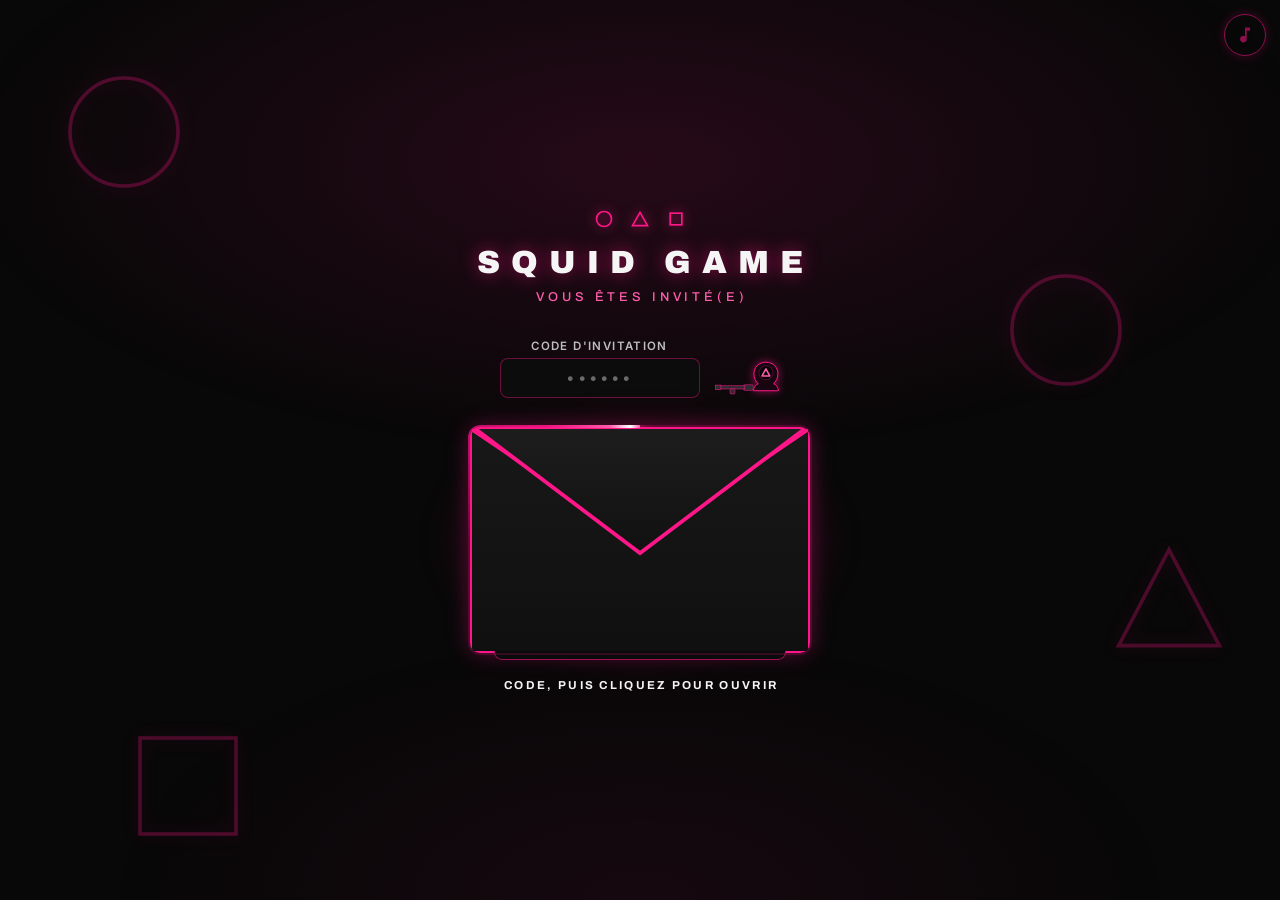
<file: index.html>
<!DOCTYPE html>
<html lang="fr">
<head>
  <meta charset="UTF-8">
  <meta name="viewport" content="width=device-width, initial-scale=1.0">
  <title>Franck 50 ans &amp; Andy 18 ans — Invitation Squid Game</title>
  <meta name="description" content="Deux générations. Une soirée. Un seul jeu. Rendez-vous le samedi 20 février 2027 à la salle des fêtes de Bou.">
  <meta name="robots" content="noindex">
  <meta name="theme-color" content="#080808">

  <!-- Métadonnées de partage (WhatsApp, réseaux sociaux) -->
  <meta property="og:type" content="website">
  <meta property="og:locale" content="fr_FR">
  <meta property="og:title" content="Franck 50 ans &amp; Andy 18 ans — Invitation Squid Game">
  <meta property="og:description" content="Deux générations. Une soirée. Un seul jeu. Rendez-vous le 20 février 2027 à Bou.">
  <meta name="twitter:card" content="summary">

  <link rel="preconnect" href="https://fonts.googleapis.com">
  <link rel="preconnect" href="https://fonts.gstatic.com" crossorigin>
  <link href="https://fonts.googleapis.com/css2?family=Archivo:wght@500;700;900&family=Inter:wght@400;500;600&family=Permanent+Marker&display=swap" rel="stylesheet">
  <link rel="stylesheet" href="style.css">
</head>
<body>

  <!-- Formes géométriques décoratives en arrière-plan -->
  <div class="bg-shapes" aria-hidden="true">
    <svg class="shape shape-1" viewBox="0 0 100 100"><circle cx="50" cy="50" r="45"/></svg>
    <svg class="shape shape-2" viewBox="0 0 100 100"><polygon points="50,8 92,88 8,88"/></svg>
    <svg class="shape shape-3" viewBox="0 0 100 100"><rect x="10" y="10" width="80" height="80"/></svg>
    <svg class="shape shape-4" viewBox="0 0 100 100"><circle cx="50" cy="50" r="45"/></svg>
  </div>

  <main>
    <!-- ============ ÉCRAN 1 : L'ENVELOPPE ============ -->
    <section id="envelope-scene" class="scene scene-envelope" aria-label="Enveloppe d'invitation">
      <div class="scene-inner">

        <div class="symbols" aria-hidden="true">
          <svg viewBox="0 0 24 24"><circle cx="12" cy="12" r="9"/></svg>
          <svg viewBox="0 0 24 24"><path d="M12 4 L21 20 H3 Z"/></svg>
          <svg viewBox="0 0 24 24"><rect x="5" y="5" width="14" height="14"/></svg>
        </div>

        <p class="brand">SQUID GAME</p>
        <p class="invite-label">Vous êtes invité(e)</p>

        <div class="code-gate" id="code-gate">
          <div class="gate-row">
            <label class="field" for="invite-code">
              <span>Code d'invitation</span>
              <input id="invite-code" type="password" autocomplete="off" placeholder="••••••" aria-describedby="code-error">
            </label>
            <svg class="guard gate-guard" viewBox="0 0 108 56" aria-hidden="true">
              <g transform="translate(108,0) scale(-1,1)">
                <path class="hood" d="M20 6c10 0 17 7 17 16.5 0 6.2-2.6 11.3-6.2 14 3.9 1.8 6.7 4.7 7 10H2.2c.3-5.3 3.1-8.2 7-10C5.6 33.8 3 28.7 3 22.5 3 13 10 6 20 6z"/>
                <circle class="mask" cx="20" cy="21" r="10"/>
                <path class="sym" d="M20 15.5l5.5 10h-11l5.5-10z"/>
              </g>
              <g class="gun">
                <rect class="gun-body" x="56" y="38" width="14" height="8" rx="2"/>
                <rect class="gun-body" x="24" y="39.5" width="34" height="4.5"/>
                <rect class="gun-body" x="37" y="44" width="7" height="7" rx="1"/>
                <rect class="gun-body" x="16" y="38.5" width="8" height="6.5"/>
              </g>
              <path class="flash" d="M9 30l-2.5 6.5L0 35l4 5.5-5.5 3.5 6.5 1L3.5 51 8 46l5.5 4-1-6.5 6.5-1-5.5-3.5 4-5.5-6.5 1.5z"/>
            </svg>
          </div>
          <p id="code-error" class="rsvp-error" hidden>Code incorrect — réessayez.</p>
        </div>

        <button id="envelope" class="envelope" type="button" aria-label="Ouvrir l'enveloppe pour découvrir l'invitation">
          <span class="env-glow" aria-hidden="true"></span>
          <span class="env-back" aria-hidden="true"></span>
          <span class="mini-card" aria-hidden="true">
            <span class="mini-card-symbols">
              <svg viewBox="0 0 24 24"><circle cx="12" cy="12" r="9"/></svg>
              <svg viewBox="0 0 24 24"><path d="M12 4 L21 20 H3 Z"/></svg>
              <svg viewBox="0 0 24 24"><rect x="5" y="5" width="14" height="14"/></svg>
            </span>
            <span class="mini-card-text">INVITATION</span>
          </span>
          <span class="env-front" aria-hidden="true"></span>
          <span class="env-flap" aria-hidden="true"></span>
        </button>

        <p class="hint" id="hint" aria-hidden="true">Code, puis cliquez pour ouvrir</p>
      </div>
    </section>

    <!-- ============ ÉCRAN 2 : LA CARTE ============ -->
    <section id="card-scene" class="scene scene-card" hidden aria-label="Invitation">
      <article class="card">

        <p class="card-tag" aria-hidden="true">UN JEU UNIQUE<br>UNE SOIRÉE<br>INOUBLIABLE</p>

        <div class="symbols" aria-hidden="true">
          <svg viewBox="0 0 24 24"><circle cx="12" cy="12" r="9"/></svg>
          <svg viewBox="0 0 24 24"><path d="M12 4 L21 20 H3 Z"/></svg>
          <svg viewBox="0 0 24 24"><rect x="5" y="5" width="14" height="14"/></svg>
        </div>

        <svg class="guards" viewBox="0 0 230 58" aria-hidden="true">
          <defs>
            <path id="hood" d="M20 0c11.5 0 20 8.3 20 19.5 0 7.4-3.1 13.4-7.3 16.6 4.6 2.1 7.9 5.6 8.3 11.9H-1c.4-6.3 3.7-9.8 8.3-11.9C3.1 32.9 0 26.9 0 19.5 0 8.3 8.5 0 20 0z"/>
          </defs>
          <g transform="translate(8,14) scale(0.72)">
            <use href="#hood" class="hood"/>
            <circle class="mask" cx="20" cy="19" r="12.5"/>
            <circle class="sym" cx="20" cy="19" r="7"/>
          </g>
          <g transform="translate(192,14) scale(0.72)">
            <use href="#hood" class="hood"/>
            <circle class="mask" cx="20" cy="19" r="12.5"/>
            <rect class="sym" x="13.5" y="12.5" width="13" height="13"/>
          </g>
          <g transform="translate(95,4)">
            <use href="#hood" class="hood"/>
            <circle class="mask" cx="20" cy="19" r="12.5"/>
            <path class="sym" d="M20 11 L28 27 L12 27 Z"/>
          </g>
        </svg>

        <p class="invite-label">Vous êtes invité(e)</p>
        <p class="invite-sub">à fêter les anniversaires de</p>

        <h1 class="name" tabindex="-1" aria-label="FRANCK WREDE">FR<svg class="sg-tri" viewBox="0 0 24 24" aria-hidden="true"><path d="M12 5 L20.5 20 H3.5 Z"/></svg>NCK WRE<span class="sg-sq" aria-hidden="true"></span>E</h1>
        <p class="age">50 ANS</p>
        <p class="amp" aria-hidden="true">&amp;</p>
        <p class="name" aria-label="ANDY WREDE"><svg class="sg-tri" viewBox="0 0 24 24" aria-hidden="true"><path d="M12 5 L20.5 20 H3.5 Z"/></svg>N<span class="sg-sq" aria-hidden="true"></span>Y WRE<span class="sg-sq" aria-hidden="true"></span>E</p>
        <p class="age">18 ANS</p>

        <div class="divider" aria-hidden="true">
          <span class="divider-line"></span>
          <span class="divider-symbols">
            <svg viewBox="0 0 24 24"><circle cx="12" cy="12" r="9"/></svg>
            <svg viewBox="0 0 24 24"><path d="M12 4 L21 20 H3 Z"/></svg>
            <svg viewBox="0 0 24 24"><rect x="5" y="5" width="14" height="14"/></svg>
          </span>
          <span class="divider-line"></span>
        </div>
        <div class="tagline-box">
          <p class="tagline">Deux générations. Une soirée. </p>
          <p class="brush center">Un seul jeu.</p>
        </div>
        <div class="details-box">
          <div class="info">
            <svg class="info-icon" viewBox="0 0 24 24" aria-hidden="true"><rect x="3" y="5" width="18" height="16" rx="2"/><path d="M3 10h18M8 3v4M16 3v4"/></svg>
            <div>
              <p class="date">SAMEDI 20 FÉVRIER 2027</p>
              <p class="time">À PARTIR DE 19 H 00</p>
            </div>
          </div>
          <div class="info">
            <svg class="info-icon" viewBox="0 0 24 24" aria-hidden="true"><path d="M12 21s7-5.5 7-11a7 7 0 1 0-14 0c0 5.5 7 11 7 11z"/><circle cx="12" cy="10" r="2.6"/></svg>
            <div>
              <p class="venue">SALLE DES FÊTES DE BOU</p>
              <p class="address">8 Rue du Puits de l'Orme<br>45430 Bou, France</p>
            </div>
          </div>
        </div>

        <div class="cta-deco">
          <span class="sg-mini" aria-hidden="true">○ △ □</span>
          <a class="btn btn-secondary"
           href="https://www.google.com/maps/search/?api=1&amp;query=8+Rue+du+Puits+de+l%27Orme%2C+45430+Bou%2C+France"
           target="_blank" rel="noopener noreferrer">
          <svg class="btn-icon" viewBox="0 0 24 24" aria-hidden="true"><path d="M12 2C8.13 2 5 5.13 5 9c0 5.25 7 13 7 13s7-7.75 7-13c0-3.87-3.13-7-7-7zm0 9.5A2.5 2.5 0 1 1 12 6a2.5 2.5 0 0 1 0 5.5z"/></svg>
          VOIR L'ITINÉRAIRE
          </a>
          <span class="sg-mini" aria-hidden="true">○ △ □</span>
        </div>

        <div class="dresscode">
          <svg class="dress-icon" viewBox="0 0 24 24" aria-hidden="true"><path d="M12 2.6c3.6 0 6.2 2.7 6.2 6.4 0 2.4-1 4.3-2.5 5.5.8.6 1.3 1.5 1.3 2.5v3.3c0 .8-.7 1.5-1.5 1.5H8.5c-.8 0-1.5-.7-1.5-1.5V17c0-1 .5-1.9 1.3-2.5C6.8 13.3 5.8 11.4 5.8 9c0-3.7 2.6-6.4 6.2-6.4z"/><path d="M12 9.4l2.8 4.7H9.2L12 9.4z"/></svg>
          <div>
            <p class="dresscode-title">DRESS CODE : </p>
            <p class="brush center">SQUID GAME</p>
            <p class="dresscode-text center">Les tenues inspirées de Squid Game sont vivement encouragées.</p>
          </div>
        </div>

        <p class="challenge">Prêts à relever le défi ?</p>

        <div class="rsvp-form">
          <p class="rsvp-form-title">Qui vient ?</p>

          <label class="field" for="guest-name">
            <span>Votre nom</span>
            <input id="guest-name" type="text" autocomplete="name" placeholder="Ex. : Marie Dupont">
          </label>

          <p class="presence-label">Serez-vous présent(e) ?</p>
          <div class="presence" role="group" aria-label="Serez-vous présent(e) ?">
            <button type="button" class="presence-btn active" data-presence="yes" aria-pressed="true">Oui, je serai présent(e)</button>
            <button type="button" class="presence-btn" data-presence="no" aria-pressed="false">Non, je ne pourrai pas venir</button>
          </div>

          <div id="rsvp-details">
          <div class="counter">
            <span>Adultes</span>
            <div class="stepper">
              <button type="button" data-count="adults" data-step="-1" aria-label="Un adulte de moins">−</button>
              <output id="count-adults" aria-live="polite">1</output>
              <button type="button" data-count="adults" data-step="1" aria-label="Un adulte de plus">+</button>
            </div>
          </div>

          <div class="counter">
            <span>Ados (12 à 17 ans)</span>
            <div class="stepper">
              <button type="button" data-count="teens" data-step="-1" aria-label="Un ado de moins">−</button>
              <output id="count-teens" aria-live="polite">0</output>
              <button type="button" data-count="teens" data-step="1" aria-label="Un ado de plus">+</button>
            </div>
          </div>
          <label class="field ages" id="teens-ages-field" for="teens-ages" hidden>
            <span>Âge(s) des ados</span>
            <input id="teens-ages" type="text" inputmode="numeric" placeholder="Ex. : 14, 16">
          </label>

          <div class="counter">
            <span>Enfants (moins de 12 ans)</span>
            <div class="stepper">
              <button type="button" data-count="kids" data-step="-1" aria-label="Un enfant de moins">−</button>
              <output id="count-kids" aria-live="polite">0</output>
              <button type="button" data-count="kids" data-step="1" aria-label="Un enfant de plus">+</button>
            </div>
          </div>
          <label class="field ages" id="kids-ages-field" for="kids-ages" hidden>
            <span>Âge(s) des enfants</span>
            <input id="kids-ages" type="text" inputmode="numeric" placeholder="Ex. : 7, 9">
          </label>
          </div>
        </div>

        <p id="rsvp-error" class="rsvp-error" hidden>Merci d'indiquer au moins une personne.</p>

        <div class="shooter-row">
        <svg class="guard guard-shooter" viewBox="0 0 106 56" aria-hidden="true">
          <path class="hood" d="M20 6c10 0 17 7 17 16.5 0 6.2-2.6 11.3-6.2 14 3.9 1.8 6.7 4.7 7 10H2.2c.3-5.3 3.1-8.2 7-10C5.6 33.8 3 28.7 3 22.5 3 13 10 6 20 6z"/>
          <circle class="mask" cx="20" cy="21" r="10"/>
          <path class="sym" d="M20 15.5l5.5 10h-11l5.5-10z"/>
          <g class="gun">
            <rect class="gun-body" x="36" y="38" width="14" height="8" rx="2"/>
            <rect class="gun-body" x="48" y="39.5" width="34" height="4.5"/>
            <rect class="gun-body" x="62" y="44" width="7" height="7" rx="1"/>
            <rect class="gun-body" x="82" y="38.5" width="8" height="6.5"/>
          </g>
          <path class="flash" d="M97 30l2.5 6.5L106 35l-4 5.5 5.5 3.5-6.5 1L102.5 51 98 46l-5.5 4 1-6.5-6.5-1 5.5-3.5-4-5.5 6.5 1.5z"/>
        </svg>
        <a id="rsvp-btn" class="btn btn-primary" href="#" target="_blank" rel="noopener noreferrer">
          <svg class="btn-icon" viewBox="0 0 24 24" aria-hidden="true"><path d="M17.472 14.382c-.297-.149-1.758-.867-2.03-.967-.273-.099-.471-.148-.67.15-.197.297-.767.966-.94 1.164-.173.199-.347.223-.644.075-.297-.15-1.255-.463-2.39-1.475-.883-.788-1.48-1.761-1.653-2.059-.173-.297-.018-.458.13-.606.134-.133.298-.347.446-.52.149-.174.198-.298.298-.497.099-.198.05-.371-.025-.52-.075-.149-.669-1.612-.916-2.207-.242-.579-.487-.5-.669-.51-.173-.008-.371-.01-.57-.01-.198 0-.52.074-.792.372-.272.297-1.04 1.016-1.04 2.479 0 1.462 1.065 2.875 1.213 3.074.149.198 2.096 3.2 5.077 4.487.709.306 1.262.489 1.694.625.712.227 1.36.195 1.871.118.571-.085 1.758-.719 2.006-1.413.248-.694.248-1.289.173-1.413-.074-.124-.272-.198-.57-.347m-5.421 7.403h-.004a9.87 9.87 0 0 1-5.031-1.378l-.361-.214-3.741.982.998-3.648-.235-.374a9.86 9.86 0 0 1-1.51-5.26c.001-5.45 4.436-9.884 9.888-9.884 2.64 0 5.122 1.03 6.988 2.898a9.825 9.825 0 0 1 2.893 6.994c-.003 5.45-4.437 9.884-9.885 9.884m8.413-18.297A11.815 11.815 0 0 0 12.05 0C5.495 0 .16 5.335.157 11.892c0 2.096.547 4.142 1.588 5.945L.057 24l6.305-1.654a11.882 11.882 0 0 0 5.683 1.448h.005c6.554 0 11.89-5.335 11.893-11.893a11.821 11.821 0 0 0-3.48-8.413Z"/></svg>
          CONFIRMEZ VOS PRÉSENCES
        </a>
        </div>

        <p class="deadline">Merci de confirmer vos présences avant le</p> 
        <p> <strong>19 décembre 2026</strong></p>
        <p id="rsvp-note" class="rsvp-note" hidden>WhatsApp s'ouvrira avec un message prêt à envoyer.</p>

        <div id="rsvp-success" class="rsvp-success" hidden role="status">
          <svg viewBox="0 0 24 24" aria-hidden="true"><path d="M12 2a10 10 0 1 0 0 20 10 10 0 0 0 0-20zm-1.2 14.4-4-4 1.7-1.7 2.3 2.3 5.7-5.7 1.7 1.7z"/></svg>
          <p class="rsvp-success-title">Réponse envoyée — merci !</p>
          <p class="rsvp-success-text">Votre confirmation a bien été transmise aux organisateurs.<br>À très vite, le 20 février 2027.</p>
        </div>

        <button id="copy-btn" class="copy" type="button">Copier le message de confirmation</button>

      </article>
    </section>

    <!-- Musique de fond : déposez un fichier « musique.mp3 » à côté d'index.html -->
    <audio id="bgm" src="musique.mp3" loop preload="auto"></audio>
    <button id="music-toggle" class="music-toggle" type="button" aria-label="Activer ou couper la musique" hidden>
      <svg viewBox="0 0 24 24" aria-hidden="true"><path d="M12 3v10.55a4 4 0 1 0 2 3.45V7h4V3h-6z"/></svg>
    </button>

    <!-- Popup de confirmation -->
    <div id="rsvp-modal" class="modal" hidden role="dialog" aria-modal="true" aria-labelledby="rsvp-modal-title">
      <div class="modal-backdrop" data-close></div>
      <div class="modal-box">
        <svg class="modal-check" viewBox="0 0 24 24" aria-hidden="true"><path d="M12 2a10 10 0 1 0 0 20 10 10 0 0 0 0-20zm-1.2 14.4-4-4 1.7-1.7 2.3 2.3 5.7-5.7 1.7 1.7z"/></svg>
        <p id="rsvp-modal-title" class="rsvp-success-title">Réponse envoyée — merci !</p>
        <p class="rsvp-success-text">Votre confirmation a bien été transmise aux organisateurs.<br>À très vite, le 20 février 2027.</p>
        <button id="rsvp-close" class="btn btn-secondary" type="button">FERMER</button>
      </div>
    </div>
  </main>

  <noscript>
    <style>
      #envelope-scene { display: none; }
      #card-scene { display: flex !important; }
    </style>
  </noscript>

  <script src="script.js" defer></script>
</body>
</html>
</file>
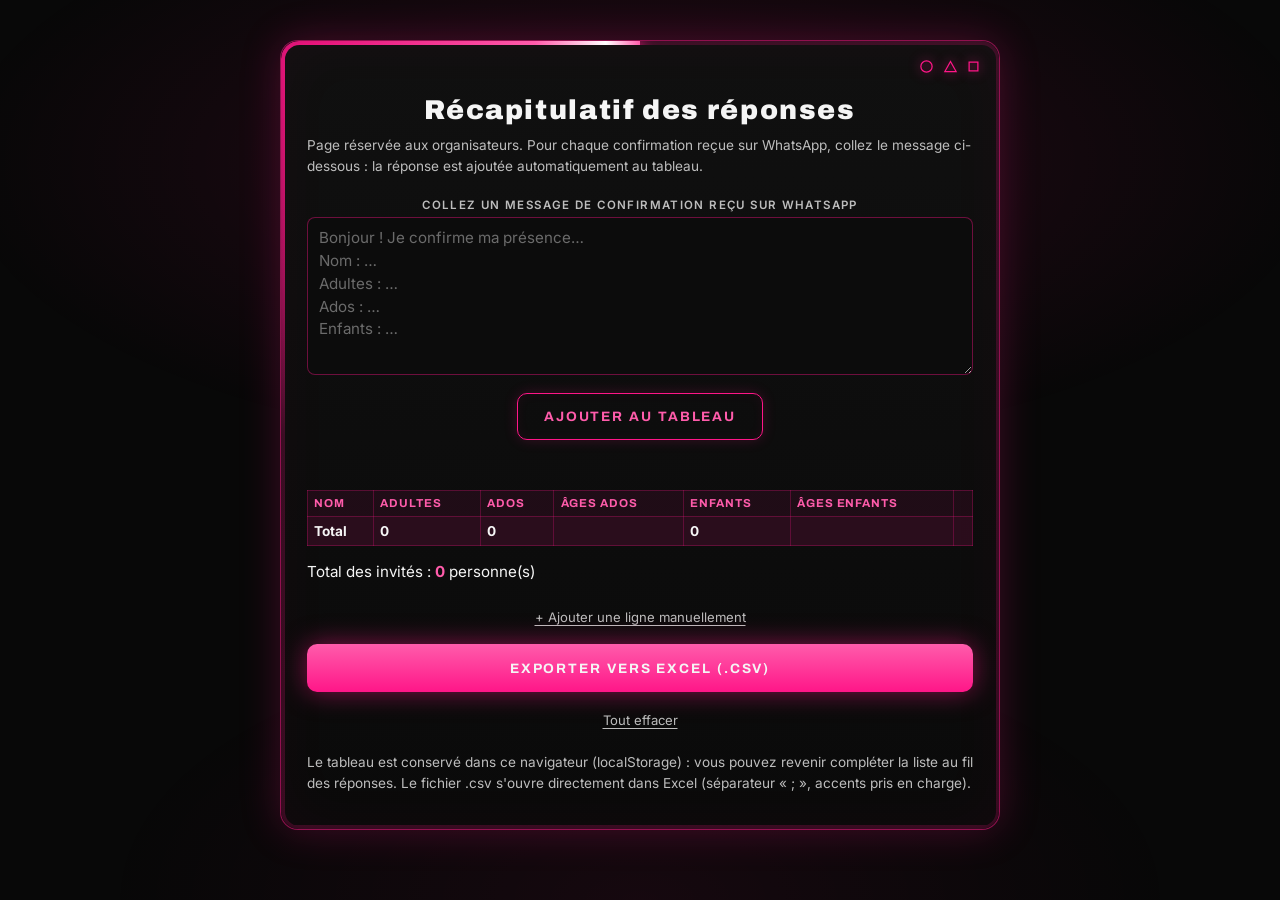
<file: reponses.html>
<!DOCTYPE html>
<html lang="fr">
<head>
  <meta charset="UTF-8">
  <meta name="viewport" content="width=device-width, initial-scale=1.0">
  <title>Récapitulatif des réponses — Anniversaire Franck &amp; Andy</title>
  <meta name="description" content="Récapitulatif des confirmations de présence (page organisateurs).">
  <meta name="robots" content="noindex">
  <meta name="theme-color" content="#080808">
  <link rel="preconnect" href="https://fonts.googleapis.com">
  <link rel="preconnect" href="https://fonts.gstatic.com" crossorigin>
  <link href="https://fonts.googleapis.com/css2?family=Archivo:wght@500;700;900&family=Inter:wght@400;500;600&display=swap" rel="stylesheet">
  <link rel="stylesheet" href="style.css">
</head>
<body>

  <main class="scene scene-card" style="align-items:flex-start;">
    <article class="card card-wide is-visible">

      <div class="symbols" aria-hidden="true">
        <svg viewBox="0 0 24 24"><circle cx="12" cy="12" r="9"/></svg>
        <svg viewBox="0 0 24 24"><path d="M12 4 L21 20 H3 Z"/></svg>
        <svg viewBox="0 0 24 24"><rect x="5" y="5" width="14" height="14"/></svg>
      </div>

      <h1 class="admin-title">Récapitulatif des réponses</h1>
      <p class="admin-sub">
        Page réservée aux organisateurs. Pour chaque confirmation reçue sur WhatsApp,
        collez le message ci-dessous : la réponse est ajoutée automatiquement au tableau.
      </p>

      <label class="field" for="paste">
        <span>Collez un message de confirmation reçu sur WhatsApp</span>
        <textarea id="paste" rows="6" placeholder="Bonjour ! Je confirme ma présence…&#10;Nom : …&#10;Adultes : …&#10;Ados : …&#10;Enfants : …"></textarea>
      </label>

      <button id="parse-btn" class="btn btn-secondary" type="button">AJOUTER AU TABLEAU</button>
      <p id="parse-hint" class="parse-hint" hidden>Message ajouté. Vous pouvez vérifier ou corriger la ligne dans le tableau.</p>

      <div class="table-wrap">
        <table id="table">
          <thead>
            <tr>
              <th>Nom</th>
              <th>Adultes</th>
              <th>Ados</th>
              <th>Âges ados</th>
              <th>Enfants</th>
              <th>Âges enfants</th>
              <th aria-label="Actions"></th>
            </tr>
          </thead>
          <tbody id="tbody"></tbody>
          <tfoot>
            <tr>
              <th>Total</th>
              <th id="t-adults">0</th>
              <th id="t-teens">0</th>
              <th></th>
              <th id="t-kids">0</th>
              <th></th>
              <th></th>
            </tr>
          </tfoot>
        </table>
      </div>

      <p class="admin-total">Total des invités : <strong id="t-all">0</strong> personne(s)</p>

      <div class="admin-actions">
        <button id="add-row" class="admin-link" type="button">+ Ajouter une ligne manuellement</button>
        <button id="export-btn" class="btn btn-primary" type="button">EXPORTER VERS EXCEL (.CSV)</button>
        <button id="clear-btn" class="admin-link danger" type="button">Tout effacer</button>
      </div>

      <p class="admin-note">
        Le tableau est conservé dans ce navigateur (localStorage) : vous pouvez revenir
        compléter la liste au fil des réponses. Le fichier .csv s'ouvre directement
        dans Excel (séparateur « ; », accents pris en charge).
      </p>

    </article>
  </main>

  <script src="reponses.js" defer></script>
</body>
</html>
</file>
<file: style.css>
/* =====================================================
   INVITATION SQUID GAME — Noir & rose néon
   Franck 50 ans & Andy 18 ans
   ===================================================== */

:root {
  --black: #080808;
  --black-2: #151515;
  --pink: #FF1688;
  --pink-light: #FF5CAB;
  --white: #F5F5F5;
  --grey: #BDBDBD;
  --font-title: "Archivo", "Segoe UI", "Helvetica Neue", Arial, sans-serif;
  --font-body: "Inter", "Segoe UI", "Helvetica Neue", Arial, sans-serif;
  --font-marker: "Permanent Marker", "Segoe UI", cursive;
}

* { margin: 0; padding: 0; box-sizing: border-box; }

html { -webkit-text-size-adjust: 100%; }

[hidden] { display: none !important; }

body {
  background: var(--black);
  color: var(--white);
  font-family: var(--font-body);
  min-height: 100dvh;
  overflow-x: hidden;
}

/* Halo rose diffus en arrière-plan */
body::before {
  content: "";
  position: fixed;
  inset: 0;
  background:
    radial-gradient(ellipse 90% 55% at 50% 18%, rgba(255, 22, 136, 0.12), transparent 60%),
    radial-gradient(ellipse 70% 50% at 50% 100%, rgba(255, 22, 136, 0.06), transparent 60%);
  pointer-events: none;
  z-index: 0;
}

/* ---------- Formes géométriques flottantes ---------- */
.bg-shapes .shape {
  position: fixed;
  width: 120px;
  height: 120px;
  opacity: 0.28;
  z-index: 0;
  pointer-events: none;
  filter: drop-shadow(0 0 9px rgba(255, 22, 136, 0.55));
}
.bg-shapes .shape * {
  fill: none;
  stroke: var(--pink);
  stroke-width: 3;
}
.shape-1 { top: 8%;  left: 5%;  animation: float 7s ease-in-out infinite; }
.shape-2 { top: 60%; right: 4%; width: 140px; height: 140px; animation: float 9s ease-in-out infinite reverse; }
.shape-3 { bottom: 6%; left: 10%; width: 90px; height: 90px; animation: float 6s ease-in-out infinite 1s; }
.shape-4 { top: 30%; right: 12%; width: 70px; height: 70px; animation: float 8s ease-in-out infinite 0.5s; }

@keyframes float {
  0%, 100% { transform: translateY(0) rotate(0deg); }
  25%      { transform: translateY(-26px) rotate(12deg); }
  50%      { transform: translateY(-6px) rotate(24deg); }
  75%      { transform: translateY(-30px) rotate(10deg); }
}

/* ---------- Structure générale ---------- */
.scene {
  position: relative;
  z-index: 1;
  min-height: 100dvh;
  display: flex;
  align-items: center;
  justify-content: center;
  padding: 2rem 1rem;
}

.scene-inner {
  display: flex;
  flex-direction: column;
  align-items: center;
  text-align: center;
  width: 100%;
  max-width: 430px;
}

/* ---------- Symboles ◯ △ □ ---------- */
.symbols {
  display: flex;
  gap: 1rem;
  justify-content: center;
  margin-bottom: 1rem;
}
.symbols svg {
  width: 20px;
  height: 20px;
  fill: none;
  stroke: var(--pink);
  stroke-width: 2;
  filter: drop-shadow(0 0 6px rgba(255, 22, 136, 0.8));
}

/* Symboles qui « dansent » (balancement en cascade) */
.symbols svg, .divider-symbols svg, .sg-mini {
  animation: symDance 2.6s ease-in-out infinite;
}
.symbols svg:nth-child(2), .divider-symbols svg:nth-child(2) { animation-delay: 0.35s; }
.symbols svg:nth-child(3), .divider-symbols svg:nth-child(3) { animation-delay: 0.7s; }
.sg-mini:last-child { animation-delay: 0.5s; }
@keyframes symDance {
  0%, 100% { transform: translateY(0) rotate(0deg); }
  25%      { transform: translateY(-4px) rotate(-10deg); }
  50%      { transform: translateY(0) rotate(0deg); }
  75%      { transform: translateY(-4px) rotate(10deg); }
}

/* ---------- Textes communs ---------- */
.brand {
  font-family: var(--font-title);
  font-weight: 900;
  font-size: clamp(1.5rem, 6vw, 2rem);
  letter-spacing: 0.35em;
  text-indent: 0.35em;
  color: var(--white);
  text-shadow: 0 0 18px rgba(255, 22, 136, 0.55);
  margin-bottom: 0.6rem;
}

.invite-label {
  font-family: var(--font-title);
  font-weight: 500;
  font-size: 0.8rem;
  letter-spacing: 0.3em;
  text-indent: 0.3em;
  text-transform: uppercase;
  color: var(--pink-light);
  margin-bottom: 2.2rem;
}

/* =====================================================
   ENVELOPPE
   ===================================================== */
.envelope {
  position: relative;
  width: min(78vw, 300px);
  aspect-ratio: 300 / 200;
  background: none;
  border: none;
  padding: 0;
  cursor: pointer;
  perspective: 900px;
  -webkit-tap-highlight-color: transparent;
}
.envelope:focus-visible {
  outline: 2px solid var(--pink-light);
  outline-offset: 8px;
  border-radius: 10px;
}

/* Halo pulsant derrière l'enveloppe */
.env-glow {
  position: absolute;
  inset: -18%;
  border-radius: 50%;
  background: radial-gradient(ellipse at center, rgba(255, 22, 136, 0.28), transparent 65%);
  filter: blur(12px);
  animation: glowPulse 2.6s ease-in-out infinite;
  pointer-events: none;
}
@keyframes glowPulse {
  0%, 100% { opacity: 0.7; transform: scale(1); }
  50%      { opacity: 1;   transform: scale(1.08); }
}

/* Face arrière (corps visible + bordure néon) */
.env-back {
  position: absolute;
  inset: 0;
  background: #0c0c0c;
  border: 2px solid var(--pink);
  border-radius: 10px;
  box-shadow:
    0 0 22px rgba(255, 22, 136, 0.35),
    inset 0 0 30px rgba(255, 22, 136, 0.06);
  z-index: 1;
}

/* Mini-carte glissée dans l'enveloppe */
.mini-card {
  position: absolute;
  left: 7%;
  right: 7%;
  top: 6%;
  bottom: 6%;
  background: #0a0a0a;
  border: 1px solid rgba(255, 22, 136, 0.6);
  border-radius: 8px;
  display: flex;
  flex-direction: column;
  align-items: center;
  justify-content: center;
  gap: 0.7rem;
  z-index: 2;
  transform: translateY(10%);
  transition: transform 0.7s cubic-bezier(0.25, 0.8, 0.3, 1) 0.4s;
}
.mini-card-symbols { display: flex; gap: 0.55rem; }
.mini-card-symbols svg {
  width: 15px; height: 15px;
  fill: none; stroke: var(--pink); stroke-width: 2;
}
.mini-card-text {
  font-family: var(--font-title);
  font-size: 0.6rem;
  letter-spacing: 0.4em;
  text-indent: 0.4em;
  color: var(--grey);
}

/* Poche avant (forme en V) */
.env-front {
  position: absolute;
  inset: 2px;
  background: var(--pink);
  clip-path: polygon(0 0, 50% 52%, 100% 0, 100% 100%, 0 100%);
  border-radius: 0 0 8px 8px;
  z-index: 3;
}
.env-front::after {
  content: "";
  position: absolute;
  inset: 0;
  background: linear-gradient(180deg, #181818, #101010);
  clip-path: polygon(0 3px, 50% calc(52% + 2px), 100% 3px, 100% 100%, 0 100%);
}

/* Rabat (triangle supérieur) */
.env-flap {
  position: absolute;
  left: 2px;
  right: 2px;
  top: 2px;
  height: 56%;
  background: var(--pink);
  clip-path: polygon(0 0, 100% 0, 50% 100%);
  transform-origin: 50% 0;
  transform: rotateX(0deg);
  transition: transform 0.55s cubic-bezier(0.55, 0.06, 0.35, 1);
  z-index: 6;
}
.env-flap::after {
  content: "";
  position: absolute;
  inset: 0;
  background: linear-gradient(180deg, #1d1d1d, #111111);
  clip-path: polygon(0 0, 100% 0, 50% 100%);
  transform: scale(0.96);
  transform-origin: 50% 0;
}

/* --- État ouvert --- */
.is-opening .env-flap { transform: rotateX(180deg); }
.is-opening .mini-card {
  transform: translateY(-118%) scale(1.05);
  z-index: 7;
  box-shadow: 0 0 30px rgba(255, 22, 136, 0.5);
}
.is-opening .env-glow { animation: none; opacity: 1; transform: scale(1.15); }
.is-opening { cursor: default; }

/* Sortie de la scène enveloppe */
.scene-envelope { transition: opacity 0.35s ease; }
.scene-envelope.is-gone { opacity: 0; pointer-events: none; }

/* ---------- Code d'invitation ---------- */
.code-gate { margin-bottom: 1.8rem; }
.code-gate .field { text-align: center; margin-bottom: 0.4rem; }
.code-gate input {
  max-width: 200px;
  text-align: center;
  letter-spacing: 0.2em;
}
.code-gate .rsvp-error { margin-bottom: 0; }

@keyframes shake {
  0%, 100% { transform: translateX(0); }
  20% { transform: translateX(-9px); }
  40% { transform: translateX(9px); }
  60% { transform: translateX(-6px); }
  80% { transform: translateX(6px); }
}
.envelope.shake { animation: shake 0.45s ease; }

/* ---------- Indice "cliquez" ---------- */
.hint {
  margin-top: 1.6rem;
  font-family: var(--font-title);
  font-size: 0.72rem;
  font-weight: 700;
  letter-spacing: 0.2em;
  text-indent: 0.2em;
  white-space: nowrap;
  text-transform: uppercase;
  color: var(--white);
  animation: hintPulse 2s ease-in-out infinite;
}
@keyframes hintPulse {
  0%, 100% { opacity: 0.45; }
  50%      { opacity: 1; text-shadow: 0 0 12px rgba(255, 22, 136, 0.8); }
}
.is-opening ~ .hint, .is-gone .hint { display: none; }

/* =====================================================
   CARTE D'INVITATION
   ===================================================== */
.scene-card { padding: 2.5rem 1rem 3rem; }

.card {
  position: relative;
  overflow: hidden;
  width: 100%;
  max-width: 430px;
  background: linear-gradient(180deg, #101010, #0a0a0a);
  border: 1px solid rgba(255, 22, 136, 0.55);
  border-radius: 18px;
  box-shadow:
    0 0 40px rgba(255, 22, 136, 0.22),
    inset 0 0 60px rgba(255, 22, 136, 0.04);
  padding: 3.4rem 1.6rem 2.2rem;
  text-align: center;
  opacity: 0;
  transform: translateY(18px) scale(0.98);
  transition: opacity 0.5s ease, transform 0.5s ease;
}
.scene-card.is-visible .card { opacity: 1; transform: none; }

/* Lumière néon qui court le long du bord de la carte */
@property --neon-angle {
  syntax: "<angle>";
  initial-value: 0deg;
  inherits: false;
}
@supports (mask-composite: exclude) or (-webkit-mask-composite: xor) {
  .envelope::after {
    content: "";
    position: absolute;
    inset: -2px;
    border-radius: 12px;
    z-index: 8;
    padding: 2.5px;
    background: conic-gradient(
      from var(--neon-angle),
      rgba(255, 22, 136, 0.12) 0deg,
      rgba(255, 22, 136, 0.12) 270deg,
      rgba(255, 22, 136, 0.8) 320deg,
      var(--pink-light) 345deg,
      #fff 355deg,
      var(--pink-light) 360deg
    );
    -webkit-mask: linear-gradient(#000 0 0) content-box, linear-gradient(#000 0 0);
    -webkit-mask-composite: xor;
            mask: linear-gradient(#000 0 0) content-box, linear-gradient(#000 0 0);
            mask-composite: exclude;
    filter: drop-shadow(0 0 7px rgba(255, 22, 136, 1));
    animation: neonRun 4s linear infinite;
    pointer-events: none;
  }
  .card::after {
    content: "";
    position: absolute;
    inset: 0;
    border-radius: 18px;
    padding: 3.5px;
    background: conic-gradient(
      from var(--neon-angle),
      rgba(255, 22, 136, 0.12) 0deg,
      rgba(255, 22, 136, 0.12) 270deg,
      rgba(255, 22, 136, 0.8) 320deg,
      var(--pink-light) 345deg,
      #fff 355deg,
      var(--pink-light) 360deg
    );
    filter: drop-shadow(0 0 8px rgba(255, 22, 136, 1));
    -webkit-mask: linear-gradient(#000 0 0) content-box, linear-gradient(#000 0 0);
    -webkit-mask-composite: xor;
            mask: linear-gradient(#000 0 0) content-box, linear-gradient(#000 0 0);
            mask-composite: exclude;
    animation: neonRun 4s linear infinite;
    pointer-events: none;
  }
}
@keyframes neonRun {
  to { --neon-angle: 360deg; }
}

/* Tag « affiche » incliné en haut à gauche */
.card-tag {
  position: absolute;
  top: 1rem;
  left: 1.1rem;
  font-family: var(--font-marker);
  font-size: 0.66rem;
  line-height: 1.35;
  text-align: left;
  color: var(--pink);
  text-shadow: 0 0 8px rgba(255, 22, 136, 0.65);
  transform: rotate(-8deg);
}
.center{
  text-align: center;
}

/* Symboles ○ △ □ repositionnés en haut à droite (comme l'affiche) */
.card > .symbols {
  position: absolute;
  top: 1.15rem;
  right: 1.1rem;
  margin: 0;
  gap: 0.55rem;
}
.card > .symbols svg { width: 15px; height: 15px; }

.card .invite-label { margin-bottom: 0.35rem; }

.invite-sub {
  font-family: var(--font-marker);
  font-size: 1.05rem;
  color: var(--pink);
  text-shadow: 0 0 10px rgba(255, 22, 136, 0.5);
  margin-bottom: 2.4rem;
}

/* Texte façon marqueur avec souligné griffonné */
.brush {
  font-family: var(--font-marker);
  font-style: normal;
  color: var(--pink);
  font-size: 1.06em;
  text-shadow: 0 0 10px rgba(255, 22, 136, 0.6);
  padding-bottom: 0.32em;
  background: url("data:image/svg+xml,%3Csvg xmlns='http://www.w3.org/2000/svg' width='120' height='9' viewBox='0 0 120 9'%3E%3Cpath d='M3 6 Q 32 2 62 6 T 117 4' fill='none' stroke='%23FF1688' stroke-width='2.5' stroke-linecap='round'/%3E%3C/svg%3E") no-repeat bottom center / 100% 0.42em;
}
.tagline-box { margin-bottom: 1.8rem; }
.name {
  font-family: var(--font-title);
  font-weight: 900;
  font-size: clamp(1.7rem, 7.5vw, 2.2rem);
  letter-spacing: 0.08em;
  color: var(--white);
  text-shadow: 0 0 16px rgba(255, 22, 136, 0.4);
  line-height: 1.1;
}

/* Triangle SVG (poids du trait réglable via stroke-width) */
.sg-tri {
  width: 1em;
  height: 1em;
  fill: none;
  stroke: var(--pink);
  stroke-width: 3.2;
  stroke-linejoin: round;
  vertical-align: -0.09em;
  margin: 0 0.02em;
  filter: drop-shadow(0 0 6px rgba(255, 22, 136, 0.8));
}
/* Carré dessiné en CSS (le glyphe □ est trop petit/mal aligné) */
.sg-sq {
  display: inline-block;
  width: 0.75em;
  height: 0.75em;
  border: 0.15em solid var(--pink);
  margin: 0 0.04em;
  vertical-align: -0.06em;
  box-shadow:
    0 0 10px rgba(255, 22, 136, 0.75),
    inset 0 0 6px rgba(255, 22, 136, 0.3);
}

/* Gardes masqués façon affiche (rangée de 3) */
.guards {
  display: block;
  width: min(250px, 74%);
  height: auto;
  margin: 0 auto 0.9rem;
}
.guards .hood {
  fill: #170610;
  stroke: var(--pink);
  stroke-width: 1.5;
  filter: drop-shadow(0 0 6px rgba(255, 22, 136, 0.55));
}
.guards .mask {
  fill: #050505;
  stroke: rgba(255, 22, 136, 0.45);
  stroke-width: 1;
}
.guards .sym {
  fill: none;
  stroke: var(--pink-light);
  stroke-width: 2.4;
  stroke-linejoin: round;
  filter: drop-shadow(0 0 5px rgba(255, 22, 136, 0.9));
}

.age {
  display: flex;
  align-items: center;
  justify-content: center;
  gap: 0.9rem;
  font-family: var(--font-title);
  font-weight: 700;
  font-size: 1.05rem;
  letter-spacing: 0.35em;
  text-indent: 0.35em;
  color: var(--pink);
  margin-top: 0.35rem;
  text-shadow: 0 0 10px rgba(255, 22, 136, 0.6);
}
.age::before, .age::after {
  content: "";
  width: 34px;
  height: 2px;
  background: linear-gradient(90deg, transparent, var(--pink));
  box-shadow: 0 0 6px rgba(255, 22, 136, 0.6);
}
.age::after { background: linear-gradient(90deg, var(--pink), transparent); }

.amp {
  font-family: var(--font-title);
  font-size: 1.4rem;
  color: var(--pink-light);
  margin: 0.7rem 0;
  text-shadow: 0 0 12px rgba(255, 22, 136, 0.7);
}

.divider {
  display: flex;
  align-items: center;
  gap: 0.8rem;
  margin: 1.6rem 0;
}
.divider-line {
  flex: 1;
  height: 1px;
  background: linear-gradient(90deg, transparent, rgba(255, 22, 136, 0.6), transparent);
}
.divider-symbols { display: flex; gap: 0.6rem; }
.divider-symbols svg {
  width: 14px; height: 14px;
  fill: none; stroke: var(--pink); stroke-width: 2;
  opacity: 0.9;
}

.tagline {
  font-size: 1.05rem;
  font-weight: 500;
  font-style: italic;
  color: var(--pink-light);
  line-height: 1.6;
}

/* ---------- Bloc date / lieu façon affiche ---------- */
.details-box {
  border: 1px solid rgba(255, 22, 136, 0.38);
  border-radius: 12px;
  background: rgba(255, 22, 136, 0.035);
  box-shadow: inset 0 0 18px rgba(255, 22, 136, 0.05);
  margin-bottom: 1.6rem;
}
.info {
  display: flex;
  align-items: center;
  gap: 1rem;
  text-align: left;
  padding: 0.95rem 1.1rem;
}
.info + .info { border-top: 1px solid rgba(255, 22, 136, 0.22); }
.info-icon {
  width: 28px;
  height: 28px;
  flex-shrink: 0;
  fill: none;
  stroke: var(--pink);
  stroke-width: 1.7;
  stroke-linecap: round;
  filter: drop-shadow(0 0 5px rgba(255, 22, 136, 0.7));
}
.details-box .time { margin-bottom: 0; }
.details-box .address { margin-bottom: 0; }

.date {
  font-family: var(--font-title);
  font-weight: 700;
  font-size: 0.8rem;
  letter-spacing: 0.12em;
  color: var(--white);
}
.time {
  font-family: var(--font-title);
  font-weight: 500;
  font-size: 0.8rem;
  letter-spacing: 0.18em;
  color: var(--grey);
  margin-top: 0.4rem;
  margin-bottom: 1.5rem;
}

.venue {
  font-family: var(--font-title);
  font-weight: 700;
  font-size: 0.8rem;
  letter-spacing: 0.14em;
  color: var(--white);
}
.address {
  font-size: 0.8rem;
  color: var(--grey);
  line-height: 1.6;
  margin-top: 0.4rem;
  margin-bottom: 1.3rem;
}

/* ---------- Boutons ---------- */
.btn {
  display: inline-flex;
  align-items: center;
  justify-content: center;
  gap: 0.55rem;
  font-family: var(--font-title);
  font-weight: 700;
  font-size: 0.85rem;
  letter-spacing: 0.14em;
  text-transform: uppercase;
  text-decoration: none;
  border-radius: 10px;
  padding: 0.95rem 1.6rem;
  transition: transform 0.2s ease, box-shadow 0.2s ease, background 0.2s ease, color 0.2s ease;
  -webkit-tap-highlight-color: transparent;
}
.btn-icon { width: 18px; height: 18px; fill: currentColor; flex-shrink: 0; }
.btn:active { transform: scale(0.97); }

.btn-secondary {
  color: var(--pink-light);
  border: 1.5px solid var(--pink);
  background: transparent;
  box-shadow: 0 0 14px rgba(255, 22, 136, 0.18), inset 0 0 12px rgba(255, 22, 136, 0.06);
  margin-bottom: 1.7rem;
}
.cta-deco {
  display: flex;
  align-items: center;
  justify-content: center;
  gap: 0.7rem;
  margin-bottom: 1.7rem;
}
.cta-deco .btn-secondary { margin-bottom: 0; }
.sg-mini {
  color: var(--pink);
  font-size: 0.72rem;
  letter-spacing: 0.3em;
  text-shadow: 0 0 8px rgba(255, 22, 136, 0.7);
  white-space: nowrap;
}
.btn-secondary:hover, .btn-secondary:focus-visible {
  background: rgba(255, 22, 136, 0.12);
  box-shadow: 0 0 24px rgba(255, 22, 136, 0.45);
  color: var(--white);
}

.btn-primary {
  color: var(--white);
  background: linear-gradient(180deg, var(--pink-light), var(--pink));
  border: none;
  width: 100%;
  padding: 1.05rem 1.6rem;
  box-shadow: 0 0 26px rgba(255, 22, 136, 0.5);
  animation: btnBreath 3s ease-in-out infinite;
}
.btn-primary:hover, .btn-primary:focus-visible {
  box-shadow: 0 0 40px rgba(255, 22, 136, 0.8);
  transform: translateY(-2px);
}

/* ---------- Garde tireur (coup de feu au clic) ---------- */
.shooter-row {
  display: flex;
  align-items: center;
  gap: 0.5rem;
}
.shooter-row .btn-primary {
  flex: 1;
  width: auto;
  font-size: 0.78rem;
  letter-spacing: 0.1em;
  padding-left: 0.7rem;
  padding-right: 0.7rem;
  white-space: nowrap;
}
.guard { overflow: visible; }
.guard-shooter {
  width: 62px;
  flex-shrink: 0;
}
.guard .hood {
  fill: #170610;
  stroke: var(--pink);
  stroke-width: 1.4;
  filter: drop-shadow(0 0 6px rgba(255, 22, 136, 0.55));
}
.guard .mask {
  fill: #050505;
  stroke: rgba(255, 22, 136, 0.45);
  stroke-width: 1;
}
.guard .sym {
  fill: none;
  stroke: var(--pink-light);
  stroke-width: 2.2;
  stroke-linejoin: round;
}
.guard .gun-body {
  fill: #2b2b30;
  stroke: var(--pink);
  stroke-width: 0.8;
}
.guard .flash {
  fill: #ffd34d;
  stroke: #ff9a00;
  stroke-width: 1.2;
  opacity: 0;
}
.guard-shooter .flash { transform-origin: 97px 41px; }
.guard-shooter.fire .flash { animation: muzzle 0.2s ease-out; }
.guard-shooter.fire .gun { animation: recoil 0.2s ease-out; }
@keyframes muzzle {
  0%   { opacity: 0; transform: scale(0.3); }
  35%  { opacity: 1; transform: scale(1.25); }
  100% { opacity: 0; transform: scale(0.9); }
}
@keyframes recoil {
  30%  { transform: translateX(-4px); }
  100% { transform: translateX(0); }
}

/* Garde du portail de code : fusil qui bouge haut/bas */
.gate-row {
  display: flex;
  align-items: flex-end;
  gap: 0.3rem;
}
.gate-row .field { flex: 1; margin-bottom: 0; }
.gate-guard {
  width: 76px;
  flex-shrink: 0;
}
.gate-guard .gun { animation: aimBob 2.4s ease-in-out infinite; }
@keyframes aimBob {
  0%, 100% { transform: translateY(0); }
  50%      { transform: translateY(-2.5px); }
}
.gate-guard .flash { transform-origin: 9px 41px; }

/* Code faux : rafale — flashs répétés + fusil qui saute */
.gate-guard.firing .gun { animation: gunBounce 0.6s ease-out; }
.gate-guard.firing .flash { animation: burstFlash 0.6s steps(1, end); }
@keyframes gunBounce {
  0%, 100% { transform: translateY(0); }
  15%, 48%, 80% { transform: translateY(-5px); }
  32%, 64% { transform: translateY(0); }
}
@keyframes burstFlash {
  0%, 16%, 32%, 48%, 64% { opacity: 1; transform: scale(1.1); }
  8%, 24%, 40%, 56%, 100% { opacity: 0; transform: scale(0.7); }
}

/* ---------- Bouton musique ---------- */
.music-toggle {
  position: fixed;
  top: 14px;
  right: 14px;
  z-index: 80;
  width: 42px;
  height: 42px;
  border-radius: 50%;
  border: 1.5px solid var(--pink);
  background: rgba(10, 10, 10, 0.85);
  color: var(--pink);
  display: flex;
  align-items: center;
  justify-content: center;
  cursor: pointer;
  box-shadow: 0 0 12px rgba(255, 22, 136, 0.4);
  -webkit-tap-highlight-color: transparent;
}
.music-toggle svg { width: 20px; height: 20px; fill: currentColor; }
.music-toggle:not(.on) { opacity: 0.55; }
.music-toggle.on { animation: notePulse 2s ease-in-out infinite; }
@keyframes notePulse {
  50% { box-shadow: 0 0 22px rgba(255, 22, 136, 0.75); }
}
@keyframes btnBreath {
  0%, 100% { box-shadow: 0 0 22px rgba(255, 22, 136, 0.45); }
  50%      { box-shadow: 0 0 34px rgba(255, 22, 136, 0.7); }
}

/* ---------- Dress code ---------- */
.dresscode {
  display: flex;
  align-items: center;
  gap: 1rem;
  text-align: left;
  border: 1px solid rgba(255, 22, 136, 0.4);
  border-radius: 12px;
  padding: 0.95rem 1.05rem;
  margin-bottom: 1.6rem;
  background: rgba(255, 22, 136, 0.04);
  box-shadow: inset 0 0 18px rgba(255, 22, 136, 0.05);
}
.dress-icon {
  width: 40px;
  height: 40px;
  flex-shrink: 0;
  fill: none;
  stroke: var(--pink);
  stroke-width: 1.6;
  stroke-linejoin: round;
  filter: drop-shadow(0 0 6px rgba(255, 22, 136, 0.7));
}
.dresscode .brush { font-size: 1.15em; }
.dresscode-title {
  font-family: var(--font-title);
  font-weight: 700;
  font-size: 0.95rem;
  letter-spacing: 0.2em;
  color: var(--pink);
  text-shadow: 0 0 10px rgba(255, 22, 136, 0.55);
}
.dresscode-text {
  font-size: 0.88rem;
  color: var(--grey);
  line-height: 1.55;
  margin-top: 0.4rem;
}

/* ---------- « Prêts à relever le défi ? » ---------- */
.challenge {
  display: flex;
  align-items: center;
  justify-content: center;
  gap: 0.8rem;
  font-family: var(--font-title);
  font-weight: 900;
  font-size: 0.76rem;
  letter-spacing: 0.16em;
  white-space: nowrap;
  text-transform: uppercase;
  color: var(--pink);
  text-shadow: 0 0 10px rgba(255, 22, 136, 0.6);
  margin-bottom: 1.4rem;
}
.challenge::before, .challenge::after {
  content: "";
  flex: 1;
  height: 1px;
  background: linear-gradient(90deg, transparent, rgba(255, 22, 136, 0.7));
}
.challenge::after { background: linear-gradient(90deg, rgba(255, 22, 136, 0.7), transparent); }

.deadline {
  font-size: 0.8rem;
  color: var(--grey);
  margin-top: 1.1rem;
  line-height: 1.5;
  text-wrap: wrap;
}
.deadline strong { color: var(--white); font-weight: 600; }

.rsvp-note {
  font-size: 0.78rem;
  color: var(--grey);
  line-height: 1.5;
  margin-top: 0.5rem;
  font-style: italic;
}

.copy {
  margin-top: 0.9rem;
  background: none;
  border: none;
  color: var(--grey);
  font-family: var(--font-body);
  font-size: 0.78rem;
  text-decoration: underline;
  text-underline-offset: 3px;
  cursor: pointer;
  padding: 0.4rem;
}
.copy:hover, .copy:focus-visible { color: var(--pink-light); }
.copy.copied { color: var(--pink-light); text-decoration: none; }

/* =====================================================
   FORMULAIRE RSVP
   ===================================================== */
.rsvp-form {
  border: 1px dashed rgba(255, 22, 136, 0.45);
  border-radius: 14px;
  padding: 1.1rem 1.1rem 1rem;
  margin-bottom: 1.3rem;
  text-align: left;
}
.rsvp-form-title {
  font-family: var(--font-title);
  font-weight: 700;
  font-size: 0.78rem;
  letter-spacing: 0.25em;
  text-transform: uppercase;
  text-align: center;
  color: var(--pink-light);
  margin-bottom: 1rem;
}

.field { display: block; margin-bottom: 0.9rem; }
.field > span {
  display: block;
  font-size: 0.72rem;
  font-weight: 600;
  letter-spacing: 0.12em;
  text-transform: uppercase;
  color: var(--grey);
  margin-bottom: 0.3rem;
}
.field input, .field textarea {
  width: 100%;
  background: #0c0c0c;
  border: 1px solid rgba(255, 22, 136, 0.4);
  border-radius: 8px;
  color: var(--white);
  font-family: var(--font-body);
  font-size: 0.95rem;
  padding: 0.6rem 0.7rem;
}
.field textarea { resize: vertical; line-height: 1.5; }
.field input:focus, .field textarea:focus {
  outline: none;
  border-color: var(--pink);
  box-shadow: 0 0 10px rgba(255, 22, 136, 0.35);
}
.field input::placeholder, .field textarea::placeholder { color: #6b6b6b; }
.field.ages { margin-top: -0.2rem; margin-bottom: 0.9rem; }

.presence-label {
  font-size: 0.72rem;
  font-weight: 600;
  letter-spacing: 0.12em;
  text-transform: uppercase;
  color: var(--grey);
  margin-bottom: 0.4rem;
}
.presence { display: flex; flex-direction: column; gap: 0.5rem; margin-bottom: 1rem; }
.presence-btn {
  border: 1.5px solid rgba(255, 22, 136, 0.4);
  background: transparent;
  color: var(--grey);
  font-family: var(--font-body);
  font-size: 0.85rem;
  border-radius: 9px;
  padding: 0.65rem 0.8rem;
  cursor: pointer;
  text-align: left;
  transition: background 0.2s ease, color 0.2s ease, border-color 0.2s ease, box-shadow 0.2s ease;
  -webkit-tap-highlight-color: transparent;
}
.presence-btn.active {
  border-color: var(--pink);
  color: var(--white);
  background: rgba(255, 22, 136, 0.14);
  box-shadow: 0 0 12px rgba(255, 22, 136, 0.3);
}

.counter {
  display: flex;
  align-items: center;
  justify-content: space-between;
  gap: 0.8rem;
  margin-bottom: 0.7rem;
}
.counter > span { font-size: 0.88rem; color: var(--white); }

.stepper { display: flex; align-items: center; gap: 0.7rem; }
.stepper button {
  width: 34px;
  height: 34px;
  border-radius: 8px;
  border: 1.5px solid var(--pink);
  background: transparent;
  color: var(--pink-light);
  font-size: 1.15rem;
  line-height: 1;
  cursor: pointer;
  transition: background 0.15s ease, transform 0.15s ease;
  -webkit-tap-highlight-color: transparent;
}
.stepper button:hover, .stepper button:focus-visible { background: rgba(255, 22, 136, 0.15); }
.stepper button:active { transform: scale(0.9); }
.stepper output {
  min-width: 1.6rem;
  text-align: center;
  font-family: var(--font-title);
  font-weight: 700;
  font-size: 1.05rem;
  color: var(--white);
}

.rsvp-error {
  font-size: 0.82rem;
  color: var(--pink-light);
  text-align: center;
  margin-bottom: 0.8rem;
}

.rsvp-success {
  border: 1px solid var(--pink);
  border-radius: 12px;
  padding: 1.3rem 1rem;
  margin-top: 1.2rem;
  text-align: center;
  box-shadow: 0 0 20px rgba(255, 22, 136, 0.3);
}
.rsvp-success svg {
  width: 40px;
  height: 40px;
  fill: var(--pink-light);
  filter: drop-shadow(0 0 8px rgba(255, 22, 136, 0.8));
}
.rsvp-success-title {
  font-family: var(--font-title);
  font-weight: 700;
  font-size: 1.05rem;
  letter-spacing: 0.08em;
  color: var(--white);
  margin-top: 0.6rem;
}
.rsvp-success-text {
  font-size: 0.85rem;
  color: var(--grey);
  line-height: 1.55;
  margin-top: 0.4rem;
}

/* ---------- Popup de confirmation ---------- */
.modal {
  position: fixed;
  inset: 0;
  z-index: 50;
  display: flex;
  align-items: center;
  justify-content: center;
  padding: 1.2rem;
}
.modal-backdrop {
  position: absolute;
  inset: 0;
  background: rgba(0, 0, 0, 0.72);
  backdrop-filter: blur(4px);
  -webkit-backdrop-filter: blur(4px);
  animation: fadeIn 0.25s ease;
}
.modal-box {
  position: relative;
  background: linear-gradient(180deg, #161616, #0a0a0a);
  border: 1px solid var(--pink);
  border-radius: 16px;
  box-shadow: 0 0 50px rgba(255, 22, 136, 0.45);
  padding: 2rem 1.6rem 1.6rem;
  max-width: 340px;
  width: 100%;
  text-align: center;
  animation: popIn 0.35s cubic-bezier(0.2, 0.9, 0.3, 1.2);
}
.modal-check {
  width: 44px;
  height: 44px;
  fill: var(--pink-light);
  filter: drop-shadow(0 0 10px rgba(255, 22, 136, 0.8));
}
.modal-box .btn-secondary { margin: 1.2rem 0 0; }

@keyframes fadeIn { from { opacity: 0; } }
@keyframes popIn {
  from { opacity: 0; transform: scale(0.85) translateY(12px); }
  to   { opacity: 1; transform: none; }
}

/* =====================================================
   PAGE RÉPONSES (organisateurs)
   ===================================================== */
.card-wide { max-width: 720px; opacity: 1; transform: none; }

.admin-title {
  font-family: var(--font-title);
  font-weight: 900;
  font-size: clamp(1.3rem, 5vw, 1.7rem);
  letter-spacing: 0.06em;
  margin-bottom: 0.6rem;
}
.admin-sub, .admin-note {
  font-size: 0.85rem;
  color: var(--grey);
  line-height: 1.55;
  margin-bottom: 1.3rem;
  text-align: left;
}
.admin-note { margin-top: 1.2rem; margin-bottom: 0; }

.parse-hint {
  font-size: 0.8rem;
  color: var(--pink-light);
  margin-top: 0.6rem;
}

.table-wrap { overflow-x: auto; margin-top: 1.4rem; }
#table {
  width: 100%;
  border-collapse: collapse;
  font-size: 0.85rem;
}
#table th, #table td {
  border: 1px solid rgba(255, 22, 136, 0.25);
  padding: 0.4rem;
  text-align: left;
}
#table thead th {
  font-family: var(--font-title);
  font-size: 0.72rem;
  letter-spacing: 0.08em;
  text-transform: uppercase;
  color: var(--pink-light);
  background: rgba(255, 22, 136, 0.08);
}
#table tfoot th {
  font-weight: 700;
  color: var(--white);
  background: rgba(255, 22, 136, 0.12);
}
#table input {
  width: 100%;
  min-width: 60px;
  background: transparent;
  border: none;
  color: var(--white);
  font-family: var(--font-body);
  font-size: 0.85rem;
  padding: 0.2rem;
}
#table input:focus { outline: 1px solid var(--pink); border-radius: 4px; }

.row-del {
  background: none;
  border: none;
  color: var(--grey);
  font-size: 1.1rem;
  cursor: pointer;
  padding: 0.2rem 0.5rem;
}
.row-del:hover, .row-del:focus-visible { color: var(--pink-light); }

.admin-total { margin-top: 1rem; font-size: 0.95rem; text-align: left; }
.admin-total strong { color: var(--pink-light); }

.admin-actions {
  display: flex;
  flex-direction: column;
  gap: 0.9rem;
  align-items: center;
  margin-top: 1.4rem;
}
.admin-actions .btn-primary { width: 100%; }

.admin-link {
  background: none;
  border: none;
  color: var(--grey);
  font-family: var(--font-body);
  font-size: 0.82rem;
  text-decoration: underline;
  text-underline-offset: 3px;
  cursor: pointer;
  padding: 0.3rem;
}
.admin-link:hover, .admin-link:focus-visible { color: var(--pink-light); }
.admin-link.danger:hover { color: #ff6b6b; }

/* ---------- Responsive ---------- */
/* ---------- Mobile ≤ 430 px : tout doit tenir ---------- */
@media (max-width: 430px) {
  /* Garde tireur : se superpose au coin du bouton au lieu de le compresser */
  .shooter-row { position: relative; display: block; }
  .shooter-row .btn-primary {
    width: 100%;
    font-size: 0.7rem;
    letter-spacing: 0.06em;
    padding-left: 0.5rem;
    padding-right: 0.5rem;
  }
  .guard-shooter {
    position: absolute;
    left: -2px;
    top: -32px;
    width: 56px;
    z-index: 2;
    pointer-events: none;
  }
  /* Garde du code réduit */
  .gate-guard { width: 56px; }
  /* Infos date/lieu plus compactes */
  .info { padding: 0.8rem 0.7rem; gap: 0.7rem; }
  .info-icon { width: 24px; height: 24px; }
  .date { font-size: 0.92rem; letter-spacing: 0.08em; }
  .time { font-size: 0.85rem; }
  /* Symboles autour du bouton itinéraire plus discrets */
  .sg-mini { font-size: 0.55rem; letter-spacing: 0.15em; }
  .cta-deco { gap: 0.4rem; }
  /* Textes en une ligne : un peu plus petits */
  .deadline { font-size: 0.72rem; }
  .challenge { font-size: 0.68rem; letter-spacing: 0.1em; }
  .hint { font-size: 0.64rem; letter-spacing: 0.14em; }
  /* Tag coin légèrement réduit */
  .card-tag { font-size: 0.58rem; }
}

@media (max-width: 380px) {
  .card { padding: 3rem 1.2rem 1.8rem; }
  .btn { font-size: 0.7rem; padding: 0.9rem 1.2rem; }
}

@media (min-width: 700px) {
  .envelope { width: 340px; }
}

/* ---------- Accessibilité : réduction des animations ---------- */
@media (prefers-reduced-motion: reduce) {
  *, *::before, *::after {
    animation-duration: 0.01ms !important;
    animation-iteration-count: 1 !important;
    transition-duration: 0.01ms !important;
    scroll-behavior: auto !important;
  }
}
</file>
